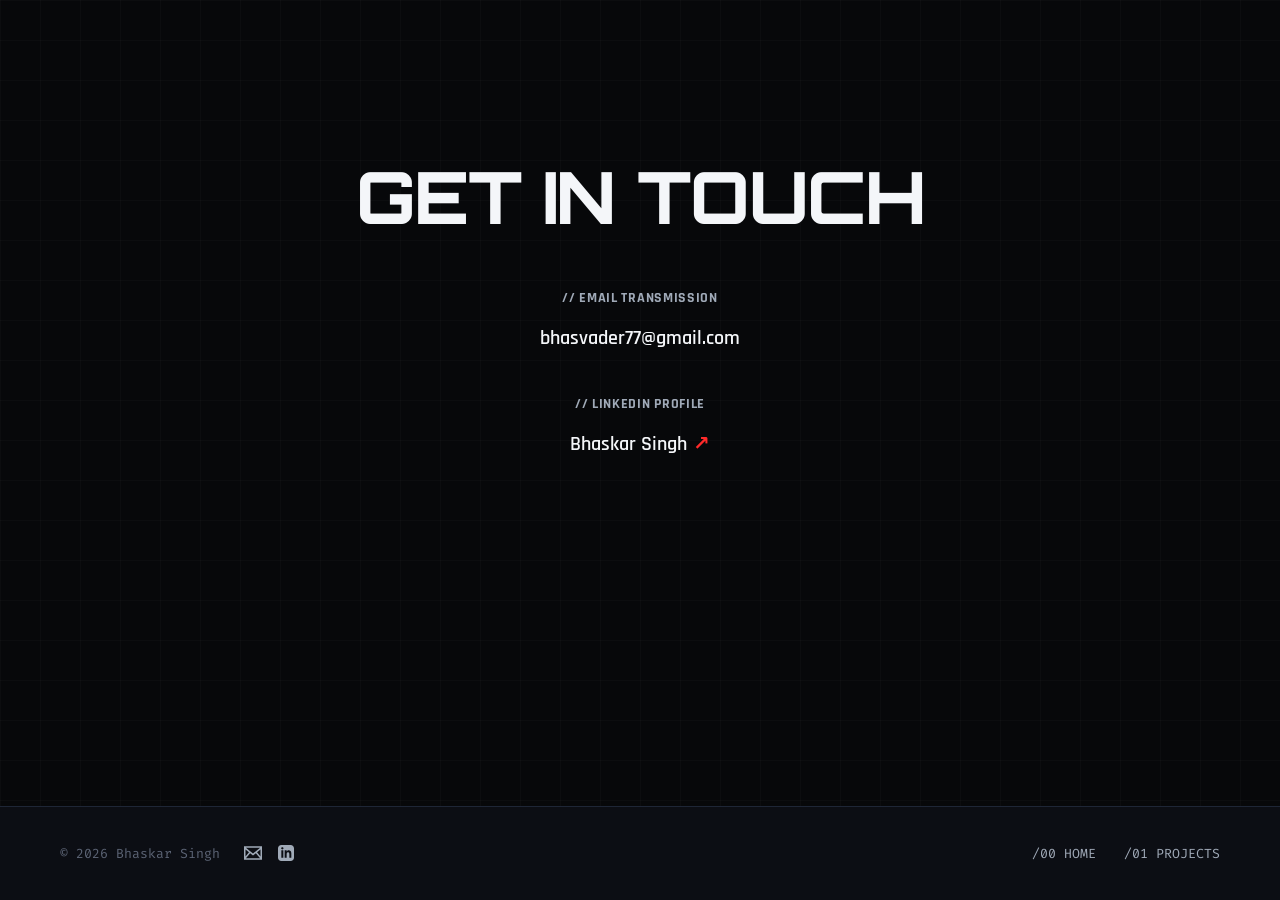
<file: contact.html>
<!DOCTYPE html>
<html lang="en">
<head>
  <meta charset="UTF-8">
  <meta name="viewport" content="width=device-width, initial-scale=1.0">
  <title>Contact | Bhaskar Singh</title>
  <meta name="description" content="Direct telemetry line & contact details for aerospace inquiries and collaborations with Bhaskar Singh.">
  <link rel="icon" href="/favicon.ico">
  <link rel="stylesheet" href="/css/style.css">
</head>
<body>

  <a href="#main-content" class="skip-link">Skip to telemetry content</a>

  <header class="site-header">
    <div class="container header-inner">
      <a href="/" class="logo">
        <span class="logo-badge">BHASKAR SINGH</span>
        <span class="sys-tag">//</span>RKT
      </a>

      <div class="nav-wrapper">

        <button id="menu-toggle" class="menu-toggle" aria-expanded="false" aria-controls="dropdown-menu">
          <span>SYS.NAV</span>
          <span class="toggle-icon">[+]</span>
        </button>

        <nav id="dropdown-menu" class="dropdown-menu hidden" aria-label="Main Navigation">
          <a href="/">
            <span>/00 HOME</span>
          </a>
          <a href="/projects.html">
            <span>/01 PROJECTS</span>
          </a>
          <a href="/contact.html" class="active">
            <span>/02 CONTACT</span>
          </a>
        </nav>
      </div>
    </div>
  </header>

  <main id="main-content" class="container" style="padding-block: 10rem 6rem; display: flex; flex-direction: column; align-items: center; text-align: center; min-height: 65vh;">

    <section style="max-width: 600px; width: 100%;">

      <h1 style="font-family: var(--font-heading); font-size: clamp(2.5rem, 6vw, 4.5rem); font-weight: 800; text-transform: uppercase; margin-bottom: 3.5rem; color: var(--text); letter-spacing: -0.02em; line-height: 1;">
        Get In Touch
      </h1>

      <div style="display: flex; flex-direction: column; gap: 2.5rem; align-items: center;">

        <div>
          <h3 style="font-family: var(--font-mono); font-size: 0.85rem; font-weight: 700; text-transform: uppercase; margin-bottom: 0.75rem; color: var(--text-muted); letter-spacing: 0.05em;">// EMAIL TRANSMISSION</h3>
          <a href="mailto:bhasvader77@gmail.com" style="color: var(--text); font-family: var(--font-body); font-size: 1.25rem; font-weight: 600; text-decoration: none; transition: color 0.2s;" onmouseover="this.style.color='var(--accent)'" onmouseout="this.style.color='var(--text)'">
            bhasvader77@gmail.com
          </a>
        </div>

        <div>
          <h3 style="font-family: var(--font-mono); font-size: 0.85rem; font-weight: 700; text-transform: uppercase; margin-bottom: 0.75rem; color: var(--text-muted); letter-spacing: 0.05em;">// LINKEDIN PROFILE</h3>
          <a href="https://www.linkedin.com/in/bhaskar-singh-3b0b042b2/" target="_blank" rel="noopener noreferrer" style="color: var(--text); font-family: var(--font-body); font-size: 1.25rem; font-weight: 600; text-decoration: none; display: inline-flex; align-items: center; gap: 0.4rem; transition: color 0.2s;" onmouseover="this.style.color='var(--accent)'" onmouseout="this.style.color='var(--text)'">
            Bhaskar Singh <span style="color: var(--accent);">&#8599;</span>
          </a>
        </div>

      </div>
    </section>

  </main>

  <footer class="site-footer">
    <div class="container footer-inner">
      <div style="display: flex; align-items: center; gap: 1.5rem; flex-wrap: wrap;">
        <p style="margin: 0;">&copy; 2026 Bhaskar Singh</p>
        <div style="display: flex; align-items: center; gap: 1rem;">
          <a href="mailto:bhasvader77@gmail.com" aria-label="Email" style="color: var(--text-muted); display: inline-flex; transition: color 0.2s;" onmouseover="this.style.color='var(--accent)'" onmouseout="this.style.color='var(--text-muted)'">
            <svg xmlns="http://www.w3.org/2005/svg" width="18" height="18" fill="currentColor" viewBox="0 0 24 24"><path d="M0 3v18h24v-18h-24zm6.623 7.929l-4.623 5.712v-9.458l4.623 3.746zm-4.141-5.929h19.035l-9.517 7.713-9.518-7.713zm5.694 7.188l3.824 3.099 3.83-3.104 5.612 6.817h-18.866l5.6-6.812zm9.208-1.264l4.616-3.741v9.348l-4.616-5.607z"/></svg>
          </a>
          <a href="https://www.linkedin.com/in/bhaskar-singh-3b0b042b2/" target="_blank" rel="noopener noreferrer" style="color: var(--text-muted); display: inline-flex; transition: color 0.2s;" onmouseover="this.style.color='var(--accent)'" onmouseout="this.style.color='var(--text-muted)'" aria-label="LinkedIn">
            <svg xmlns="http://www.w3.org/2005/svg" width="16" height="16" fill="currentColor" viewBox="0 0 24 24"><path d="M19 0h-14c-2.761 0-5 2.239-5 5v14c0 2.761 2.239 5 5 5h14c2.762 0 5-2.239 5-5v-14c0-2.761-2.238-5-5-5zm-11 19h-3v-11h3v11zm-1.5-12.268c-.966 0-1.75-.79-1.75-1.764s.784-1.764 1.75-1.764 1.75.79 1.75 1.764-.783 1.764-1.75 1.764zm13.5 12.268h-3v-5.604c0-3.368-4-3.113-4 0v5.604h-3v-11h3v1.765c1.396-2.586 7-2.777 7 2.476v6.759z"/></svg>
          </a>
        </div>
      </div>
      <nav aria-label="Footer Navigation">
        <ul style="display: flex; gap: 1.75rem;">
          <li><a href="/">/00 HOME</a></li>
          <li><a href="/projects.html">/01 PROJECTS</a></li>
        </ul>
      </nav>
    </div>
  </footer>

  <script src="/js/main.js"></script>
</body>
</html>
</file>
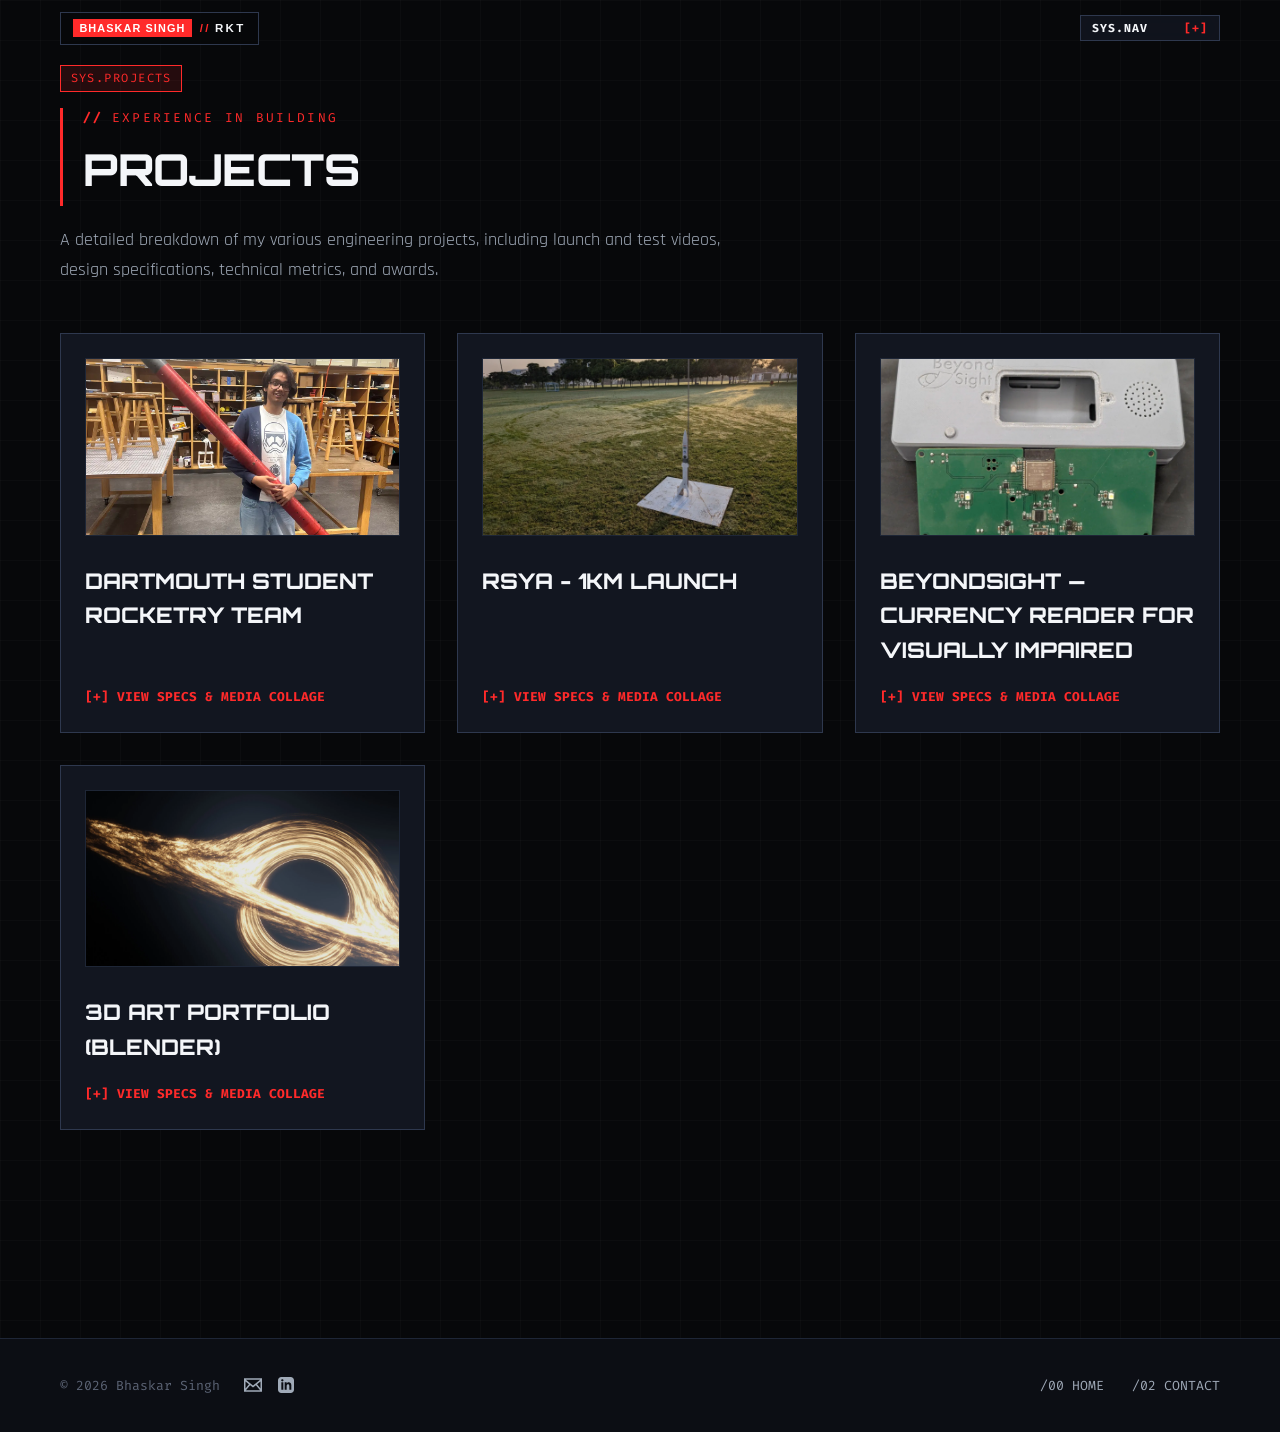
<file: projects.html>
<!DOCTYPE html>
<html lang="en">
<head>
  <meta charset="UTF-8">
  <meta name="viewport" content="width=device-width, initial-scale=1.0">
  <title>Projects &amp; Builds — Bhaskar Singh</title>
  <meta name="description" content="Detailed breakdown of rocket launches, propulsion engineering, hardware designs, test videos, and awards by Bhaskar Singh.">
  <link rel="icon" href="/favicon.ico">
  <link rel="stylesheet" href="/css/style.css?v=5">
</head>
<body>

  <a href="#main-content" class="skip-link">Skip to telemetry content</a>

  <header class="site-header">
    <div class="container header-inner">
      <a href="/" class="logo">
        <span class="logo-badge">BHASKAR SINGH</span>
        <span class="logo-rkt"><span class="sys-tag">//</span>RKT</span>
      </a>

      <div class="nav-wrapper">
        <button id="menu-toggle" class="menu-toggle" aria-expanded="false" aria-controls="dropdown-menu">
          <span>SYS.NAV</span>
          <span class="toggle-icon">[+]</span>
        </button>

        <nav id="dropdown-menu" class="dropdown-menu hidden" aria-label="Main Navigation">
          <a href="/">
            <span>/00 HOME</span>
          </a>
          <a href="/projects.html" class="active">
            <span>/01 PROJECTS</span>
          </a>
          <a href="/contact.html">
            <span>/02 CONTACT</span>
          </a>
        </nav>
      </div>
    </div>
  </header>

  <main id="main-content" class="container" style="padding-block: 4rem;">

    <section style="margin-bottom: 3rem;">

      <div style="margin-bottom: 1rem;">
        <span class="telemetry-badge">SYS.PROJECTS</span>
      </div>

      <div class="section-header" style="margin-bottom: 1.25rem;">
        <span class="section-tag">EXPERIENCE IN BUILDING</span>
        <h1 class="section-title">PROJECTS</h1>
      </div>

      <p style="color: var(--text-muted); max-width: 75ch; font-size: 1.1rem; line-height: 1.7; margin-bottom: 3rem;">
        A detailed breakdown of my various engineering projects, including launch and test videos, design specifications, technical metrics, and awards.
      </p>

      <div class="projects-grid">

        <article class="project-card" data-project="project-1">
          <div class="project-card-thumb">
            <img src="/images/projects/project1/merocket1.webp" alt="Dartmouth Student Rocketry Team Vehicle">
          </div>
          <div style="flex-grow: 1;">
            <h2 style="font-family: var(--font-heading); font-size: 1.35rem; font-weight: 800; text-transform: uppercase; margin-bottom: 1.25rem; margin-top: 0.5rem; color: var(--text);">
              Dartmouth Student Rocketry Team
            </h2>
          </div>
          <div style="font-family: var(--font-tag); font-size: 0.8rem; color: var(--accent); font-weight: 700; display: flex; align-items: center; gap: 0.4rem; margin-top: auto;">
            <span>[+] VIEW SPECS &amp; MEDIA COLLAGE</span>
          </div>
        </article>

        <article class="project-card" data-project="project-2">
          <div class="project-card-thumb">
            <img src="/images/projects/project2/1kmrocket.webp" alt="RSYA 1km High-Altitude Rocket Launch India">
          </div>
          <div style="flex-grow: 1;">
            <h2 style="font-family: var(--font-heading); font-size: 1.35rem; font-weight: 800; text-transform: uppercase; margin-bottom: 1.25rem; margin-top: 0.5rem; color: var(--text);">
              RSYA - 1KM Launch
            </h2>
          </div>
          <div style="font-family: var(--font-tag); font-size: 0.8rem; color: var(--accent); font-weight: 700; display: flex; align-items: center; gap: 0.4rem; margin-top: auto;">
            <span>[+] VIEW SPECS &amp; MEDIA COLLAGE</span>
          </div>
        </article>

        <article class="project-card" data-project="project-3">
          <div class="project-card-thumb">
            <img src="/images/projects/project3/beyondsightpcb.webp" alt="BeyondSight Currency Reader for the Visually Impaired">
          </div>
          <div style="flex-grow: 1;">
            <h2 style="font-family: var(--font-heading); font-size: 1.35rem; font-weight: 800; text-transform: uppercase; margin-bottom: 1.25rem; margin-top: 0.5rem; color: var(--text);">
              BeyondSight — Currency Reader for Visually Impaired
            </h2>
          </div>
          <div style="font-family: var(--font-tag); font-size: 0.8rem; color: var(--accent); font-weight: 700; display: flex; align-items: center; gap: 0.4rem; margin-top: auto;">
            <span>[+] VIEW SPECS &amp; MEDIA COLLAGE</span>
          </div>
        </article>

        <article class="project-card" data-project="project-4">
          <div class="project-card-thumb">
            <img src="/images/projects/art/art_9.webp" alt="A Realistic Blackhole 3D Art">
          </div>
          <div style="flex-grow: 1;">
            <h2 style="font-family: var(--font-heading); font-size: 1.35rem; font-weight: 800; text-transform: uppercase; margin-bottom: 1.25rem; margin-top: 0.5rem; color: var(--text);">
              3D Art Portfolio (Blender)
            </h2>
          </div>
          <div style="font-family: var(--font-tag); font-size: 0.8rem; color: var(--accent); font-weight: 700; display: flex; align-items: center; gap: 0.4rem; margin-top: auto;">
            <span>[+] VIEW SPECS &amp; MEDIA COLLAGE</span>
          </div>
        </article>

      </div>
    </section>

  </main>

  <div id="project-detail-modal" class="lightbox-modal hidden" aria-hidden="true" role="dialog">
    <div class="lightbox-backdrop" id="project-modal-backdrop"></div>
    <div class="project-modal-content">
      <button id="project-modal-close" class="modal-small-close" aria-label="Close modal">&#10005;</button>

      <div id="project-modal-body">

      </div>
    </div>
  </div>

  <footer class="site-footer">
    <div class="container footer-inner">
      <div style="display: flex; align-items: center; gap: 1.5rem; flex-wrap: wrap;">
        <p style="margin: 0;">&copy; 2026 Bhaskar Singh</p>
        <div style="display: flex; align-items: center; gap: 1rem;">
          <a href="mailto:bhasvader77@gmail.com" aria-label="Email" style="color: var(--text-muted); display: inline-flex; transition: color 0.2s;" onmouseover="this.style.color='var(--accent)'" onmouseout="this.style.color='var(--text-muted)'">
            <svg xmlns="http://www.w3.org/2005/svg" width="18" height="18" fill="currentColor" viewBox="0 0 24 24"><path d="M0 3v18h24v-18h-24zm6.623 7.929l-4.623 5.712v-9.458l4.623 3.746zm-4.141-5.929h19.035l-9.517 7.713-9.518-7.713zm5.694 7.188l3.824 3.099 3.83-3.104 5.612 6.817h-18.866l5.6-6.812zm9.208-1.264l4.616-3.741v9.348l-4.616-5.607z"/></svg>
          </a>
          <a href="https://www.linkedin.com/in/bhaskar-singh-3b0b042b2/" target="_blank" rel="noopener noreferrer" style="color: var(--text-muted); display: inline-flex; transition: color 0.2s;" onmouseover="this.style.color='var(--accent)'" onmouseout="this.style.color='var(--text-muted)'" aria-label="LinkedIn">
            <svg xmlns="http://www.w3.org/2005/svg" width="16" height="16" fill="currentColor" viewBox="0 0 24 24"><path d="M19 0h-14c-2.761 0-5 2.239-5 5v14c0 2.761 2.239 5 5 5h14c2.762 0 5-2.239 5-5v-14c0-2.761-2.238-5-5-5zm-11 19h-3v-11h3v11zm-1.5-12.268c-.966 0-1.75-.79-1.75-1.764s.784-1.764 1.75-1.764 1.75.79 1.75 1.764-.783 1.764-1.75 1.764zm13.5 12.268h-3v-5.604c0-3.368-4-3.113-4 0v5.604h-3v-11h3v1.765c1.396-2.586 7-2.777 7 2.476v6.759z"/></svg>
          </a>
        </div>
      </div>
      <nav aria-label="Footer Navigation">
        <ul style="display: flex; gap: 1.75rem;">
          <li><a href="/">/00 HOME</a></li>
          <li><a href="/contact.html">/02 CONTACT</a></li>
        </ul>
      </nav>
    </div>
  </footer>

  <script src="/js/main.js?v=13"></script>
</body>
</html>
</file>
<file: css/style.css>
@import url('https://fonts.googleapis.com/css2?family=Fira+Code:wght@500;700&family=Orbitron:wght@700;800;900&family=Rajdhani:wght@500;600;700&family=Syncopate:wght@700;800&display=swap');
:root {
  --bg: #07080a;
  --bg-subtle: #0c0e14;
  --surface: #121620;
  --surface-hover: #18202e;
  --border: #1e2636;
  --border-strong: #2e384e;
  --border-red: #ff2a2a;
  --border-red-glow: rgba(255, 42, 42, 0.4);
  --text: #f4f6f9;
  --text-muted: #a0aab8;
  --text-dim: #5c6475;
  --accent: #ff2a2a;
  --accent-hover: #d61c1c;
  --accent-dim: rgba(255, 42, 42, 0.12);
  --accent-glow: rgba(255, 42, 42, 0.25);
  --font-logo: "Syncopate", sans-serif;           
  --font-heading: "Orbitron", sans-serif;         
  --font-tag: "Fira Code", monospace;             
  --font-body: "Rajdhani", system-ui, sans-serif; 
  --max-width: 1240px;
  --radius: 0px;       
  --radius-sm: 0px;    
  --padding-container: clamp(1.25rem, 5vw, 2.5rem);
  --transition: all 0.2s ease-in-out;
}
*, *::before, *::after {
  box-sizing: border-box;
  border-radius: 0 !important; 
}
body, h1, h2, h3, h4, p, figure, ul, ol {
  margin: 0;
  padding: 0;
}
ul, ol {
  list-style: none;
}
img, video {
  max-width: 100%;
  height: auto;
  display: block;
}
html {
  scroll-behavior: smooth;
  color-scheme: dark;
  background-color: var(--bg);
}
body {
  font-family: var(--font-body);
  background-color: var(--bg);
  color: var(--text);
  font-size: 1.05rem;
  line-height: 1.6;
  min-height: 100vh;
  display: flex;
  flex-direction: column;
  -webkit-font-smoothing: antialiased;
  background-image: 
    linear-gradient(to right, rgba(255, 255, 255, 0.02) 1px, transparent 1px),
    linear-gradient(to bottom, rgba(255, 255, 255, 0.02) 1px, transparent 1px);
  background-size: 40px 40px;
}
a {
  color: inherit;
  text-decoration: none;
}
:focus-visible {
  outline: 2px solid var(--accent);
  outline-offset: 3px;
}
.skip-link {
  position: absolute;
  top: -9999px;
  left: 50%;
  transform: translateX(-50%);
  background: var(--accent);
  color: #ffffff;
  padding: 0.6rem 1.25rem;
  font-family: var(--font-tag);
  font-size: 0.8rem;
  font-weight: 700;
  letter-spacing: 0.05em;
  text-transform: uppercase;
  z-index: 1000;
}
.skip-link:focus {
  top: 0.75rem;
}
.container {
  width: 100%;
  max-width: var(--max-width);
  margin-inline: auto;
  padding-inline: var(--padding-container);
}
main {
  flex: 1;
}
.site-header {
  position: fixed;
  top: 0;
  left: 0;
  width: 100%;
  z-index: 100;
  background: transparent !important;
  backdrop-filter: none !important;
  -webkit-backdrop-filter: none !important;
  border-bottom: none !important;
  transform: translateY(-100%); 
  transition: transform 0.5s cubic-bezier(0.16, 1, 0.3, 1);
}
.site-header.visible {
  transform: translateY(0);
}
.site-header.header-hidden {
  transform: translateY(-100%);
}
.header-inner {
  display: flex;
  align-items: center;
  justify-content: space-between;
  padding-block: 0.75rem;
  position: relative;
}
.logo {
  font-family: var(--font-logo);
  font-weight: 700;
  font-size: 0.825rem;
  letter-spacing: 0.18em;
  text-transform: uppercase;
  color: var(--text);
  display: inline-flex;
  align-items: center;
  gap: 0.5rem;
  background: rgba(7, 8, 10, 0.65);
  backdrop-filter: blur(14px);
  -webkit-backdrop-filter: blur(14px);
  border: 1px solid var(--border-strong);
  padding: 0.4rem 0.75rem;
  line-height: 1;
  transition: var(--transition);
}
.logo:hover {
  border-color: var(--accent);
  box-shadow: none;
}
.logo-badge {
  background: var(--accent);
  color: #fff;
  padding: 0.22rem 0.4rem;
  font-size: 0.68rem;
  font-weight: 900;
  letter-spacing: 0.1em;
  display: inline-flex;
  align-items: center;
  line-height: 1;
}
.logo-rkt {
  display: inline-flex;
  align-items: center;
  line-height: 1;
  font-size: 0.72rem;
  gap: 0.25rem;
}
.logo .sys-tag {
  color: var(--accent);
  font-weight: 800;
}
.nav-wrapper {
  position: relative;
  display: inline-block;
}
.menu-toggle {
  background: rgba(18, 22, 32, 0.85);
  backdrop-filter: blur(14px);
  -webkit-backdrop-filter: blur(14px);
  border: 1px solid var(--border-strong);
  color: var(--text);
  font-family: var(--font-tag);
  font-size: 0.72rem;
  font-weight: 700;
  letter-spacing: 0.08em;
  padding: 0.4rem 0.7rem;
  width: 140px; 
  cursor: pointer;
  display: flex;
  align-items: center;
  justify-content: space-between;
  transition: var(--transition);
  white-space: nowrap;
  line-height: 1;
}
.menu-toggle:hover,
.menu-toggle[aria-expanded="true"] {
  background: var(--accent-dim);
  border-color: var(--accent);
  color: var(--accent);
}
.toggle-icon {
  color: var(--accent);
  font-weight: 800;
}
.dropdown-menu {
  position: absolute;
  top: calc(100% + 0.25rem);
  right: 0;
  width: 140px; 
  background: var(--bg-subtle);
  border: 1px solid var(--border-red);
  box-shadow: 0 10px 25px rgba(0, 0, 0, 0.9), 0 0 12px var(--accent-glow);
  padding: 0;
  display: flex;
  flex-direction: column;
  opacity: 1;
  visibility: visible;
  transform: translateY(0);
  transition: opacity 0.2s ease, transform 0.2s ease, visibility 0.2s;
  z-index: 200;
}
.dropdown-menu.hidden {
  opacity: 0;
  visibility: hidden;
  transform: translateY(-6px);
  pointer-events: none;
}
.dropdown-menu a {
  position: relative;
  font-family: var(--font-tag);
  font-size: 0.7rem;
  letter-spacing: 0.06em;
  text-transform: uppercase;
  color: var(--text-muted);
  font-weight: 600;
  padding: 0.45rem 0.65rem;
  border-bottom: 1px solid var(--border);
  transition: var(--transition);
  display: flex;
  justify-content: space-between;
  align-items: center;
  white-space: nowrap;
}
.dropdown-menu a:last-child {
  border-bottom: none;
}
.dropdown-menu a:hover,
.dropdown-menu a.active {
  background: var(--surface);
  color: var(--accent);
  padding-left: 0.8rem;
}
.dropdown-menu a.active::after {
  content: "<";
  position: absolute;
  right: -15px; 
  top: 50%;
  transform: translateY(-50%);
  color: var(--accent);
  font-weight: 800;
  font-size: 0.85rem;
  font-family: var(--font-tag);
}
.hero-wrapper {
  position: relative;
  width: 100%;
  height: 100vh; 
  min-height: 600px;
  overflow: hidden;
  background: #000;
  border-bottom: 1px solid var(--border-red);
}
.hero-collage {
  position: absolute;
  top: 0;
  left: 0;
  width: 100%;
  height: 100%;
  display: flex;
}
.hero-panel {
  position: absolute;
  top: 0;
  height: 100%;
  overflow: hidden;
  background: #000;
}
.hero-panel-left {
  left: 0;
  width: 33.33%;
  clip-path: polygon(0 0, 100% 0, 75% 100%, 0 100%);
  z-index: 1;
}
.hero-panel-left video {
  transform: scaleX(-1);
}
.hero-panel-middle {
  left: 25%;
  width: 50%;
  clip-path: polygon(16.67% 0, 83.33% 0, 100% 100%, 0% 100%);
  z-index: 2;
}
.hero-panel-right {
  left: 66.67%;
  width: 33.33%;
  clip-path: polygon(0 0, 100% 0, 100% 100%, 25% 100%);
  z-index: 1;
}
.hero-panel video {
  width: 100%;
  height: 100%;
  object-fit: cover;
  filter: brightness(0.85) contrast(1.08);
}
.video-placeholder {
  width: 100%;
  height: 100%;
  display: flex;
  flex-direction: column;
  align-items: center;
  justify-content: center;
  background: #06070a;
  color: var(--text-dim);
  font-family: var(--font-tag);
  font-size: 0.8rem;
  letter-spacing: 0.12em;
  padding: 1rem;
  text-align: center;
  border: 1px dashed var(--border-strong);
}
.hero-overlay {
  position: absolute;
  bottom: 0;
  left: 0;
  width: 100%;
  padding-block: 2.5rem 1.5rem;
  background: linear-gradient(
    to top, 
    rgba(7, 8, 10, 0.82) 0%, 
    rgba(7, 8, 10, 0.45) 45%, 
    rgba(7, 8, 10, 0.12) 75%, 
    transparent 100%
  );
  z-index: 10;
  opacity: 0; 
  transform: translateY(30px);
  transition: opacity 0.8s cubic-bezier(0.16, 1, 0.3, 1), transform 0.8s cubic-bezier(0.16, 1, 0.3, 1);
}
.hero-overlay.visible {
  opacity: 1;
  transform: translateY(0);
}
.hero-overlay .hero-main-title {
  font-family: var(--font-heading);
  font-weight: 800;
  letter-spacing: 0.02em;
  text-transform: uppercase;
}
.hero-subtitle-tag {
  font-family: var(--font-tag);
  font-size: 0.72rem;
  color: var(--accent);
  letter-spacing: 0.2em;
  text-transform: uppercase;
  font-weight: 500;
}
.about-photo-card {
  position: relative;
  transition: transform 0.35s cubic-bezier(0.16, 1, 0.3, 1), border-color 0.35s ease, box-shadow 0.35s ease;
  cursor: pointer;
}
.about-photo-card img {
  display: block;
}
.about-photo-card:hover {
  border-color: var(--accent) !important;
  box-shadow: none !important;
}
.timeline-center-wrapper {
  position: relative;
  max-width: 1050px;
  margin: 3.5rem auto 0 auto;
  padding-block: 1rem;
}
.timeline-center-wrapper::before {
  content: "";
  position: absolute;
  left: 50%;
  top: 2rem;
  bottom: 2rem;
  width: 4px;
  background: var(--accent);
  box-shadow: 0 0 12px var(--accent-glow);
  transform: translateX(-50%);
  z-index: 1;
}
.timeline-center-item {
  position: relative;
  width: 50%;
  margin-bottom: 3.5rem;
}
.timeline-center-item:last-child {
  margin-bottom: 0;
}
.timeline-center-item.left {
  left: 0;
  padding-right: 3rem;
}
.timeline-center-item.right {
  left: 50%;
  padding-left: 3rem;
}
.timeline-node {
  position: absolute;
  top: 2rem;
  width: 14px;
  height: 14px;
  background: var(--accent);
  border: 3px solid var(--bg);
  box-shadow: 0 0 12px var(--accent-glow), 0 0 6px var(--accent);
  z-index: 5;
}
.timeline-center-item.left .timeline-node {
  right: -7px;
}
.timeline-center-item.right .timeline-node {
  left: -7px;
}
.timeline-connector {
  position: absolute;
  top: calc(2rem + 6px);
  height: 2px;
  background: var(--accent);
  box-shadow: 0 0 8px var(--accent-glow);
  z-index: 4;
}
.timeline-center-item.left .timeline-connector {
  right: 0;
  width: 3rem;
}
.timeline-center-item.right .timeline-connector {
  left: 0;
  width: 3rem;
}
.timeline-graphical-card {
  background: var(--surface);
  border: 1px solid var(--border-strong);
  padding: 1.25rem;
  transition: var(--transition);
  cursor: pointer;
}
.timeline-graphical-card:hover {
  border-color: var(--accent);
  box-shadow: none;
}
.timeline-photo-frame {
  width: 100%;
  aspect-ratio: 16/9;
  overflow: hidden;
  background: var(--bg-subtle);
  border: 1px solid var(--border);
  margin-bottom: 1rem;
  position: relative;
}
.timeline-photo-frame img {
  width: 100%;
  height: 100%;
  object-fit: cover;
  transition: transform 0.5s ease;
}
.timeline-date-badge {
  font-family: var(--font-tag);
  font-size: 0.78rem;
  color: var(--accent);
  font-weight: 700;
  letter-spacing: 0.15em;
  margin-bottom: 0.4rem;
  display: flex;
  align-items: center;
  gap: 0.5rem;
}
.timeline-title {
  font-family: var(--font-heading);
  font-size: 1.15rem;
  font-weight: 800;
  text-transform: uppercase;
  color: var(--text);
  margin-bottom: 0.35rem;
}
.timeline-meta {
  font-family: var(--font-tag);
  font-size: 0.75rem;
  color: var(--text-dim);
  margin-bottom: 0.75rem;
  letter-spacing: 0.05em;
}
.timeline-desc {
  color: var(--text-muted);
  font-size: 0.95rem;
  line-height: 1.65;
}
@media (max-width: 768px) {
  .timeline-center-wrapper::before {
    left: 20px;
  }
  .timeline-center-item {
    width: 100% !important;
    left: 0 !important;
    padding-left: 3rem !important;
    padding-right: 0 !important;
  }
  .timeline-center-item.left .timeline-node,
  .timeline-center-item.right .timeline-node {
    left: 13px !important;
  }
  .timeline-center-item.left .timeline-connector,
  .timeline-center-item.right .timeline-connector {
    left: 20px !important;
    width: 2rem !important;
  }
}
.lightbox-modal {
  position: fixed;
  top: 0;
  left: 0;
  width: 100vw;
  height: 100vh;
  z-index: 1000;
  display: flex;
  align-items: center;
  justify-content: center;
  opacity: 1;
  visibility: visible;
  transition: opacity 0.3s ease, visibility 0.3s;
}
.lightbox-modal.hidden {
  opacity: 0;
  visibility: hidden;
  pointer-events: none;
}
.lightbox-backdrop {
  position: absolute;
  top: 0;
  left: 0;
  width: 100%;
  height: 100%;
  background: rgba(7, 8, 10, 0.92);
  backdrop-filter: blur(16px);
  -webkit-backdrop-filter: blur(16px);
}
.lightbox-content {
  position: relative;
  max-width: 90vw;
  max-height: 90vh;
  display: flex;
  flex-direction: column;
  align-items: center;
  z-index: 1010;
  background: var(--surface);
  border: 1px solid var(--border-red);
  box-shadow: 0 0 40px rgba(255, 42, 42, 0.3), 0 20px 50px rgba(0, 0, 0, 0.95);
  padding: 1.5rem;
}
.lightbox-content img {
  max-width: 85vw;
  max-height: 75vh;
  object-fit: contain; 
  border: 1px solid var(--border-strong);
}
.lightbox-caption {
  font-family: var(--font-tag);
  font-size: 0.85rem;
  color: var(--accent);
  margin-top: 1rem;
  font-weight: 700;
  letter-spacing: 0.1em;
  text-transform: uppercase;
}
.lightbox-close-btn {
  position: absolute;
  top: -1.25rem;
  right: -1.25rem;
  background: var(--accent);
  color: #ffffff;
  border: none;
  font-family: var(--font-tag);
  font-size: 0.75rem;
  font-weight: 800;
  padding: 0.4rem 0.8rem;
  cursor: pointer;
  box-shadow: 0 0 10px var(--accent-glow);
  transition: var(--transition);
}
.lightbox-close-btn:hover {
  background: var(--accent-hover);
}
.site-footer {
  border-top: 1px solid var(--border);
  background: var(--bg-subtle);
  padding-block: 2.25rem;
  margin-top: 5rem;
  font-family: var(--font-tag);
  font-size: 0.825rem;
}
.footer-inner {
  display: flex;
  flex-wrap: wrap;
  justify-content: space-between;
  align-items: center;
  gap: 1.5rem;
  color: var(--text-dim);
}
.footer-inner nav a {
  color: var(--text-muted);
}
.footer-inner nav a:hover {
  color: var(--accent);
}
.section-header {
  margin-bottom: 2.5rem;
  border-left: 3px solid var(--accent);
  padding-left: 1.25rem;
}
.section-tag {
  font-family: var(--font-tag);
  font-size: 0.8rem;
  text-transform: uppercase;
  letter-spacing: 0.18em;
  color: var(--accent);
  display: flex;
  align-items: center;
  gap: 0.5rem;
  margin-bottom: 0.4rem;
}
.section-tag::before {
  content: "//";
  color: var(--accent);
  font-weight: 700;
}
.section-title {
  font-family: var(--font-heading);
  font-size: clamp(1.8rem, 4vw, 2.75rem);
  font-weight: 800;
  letter-spacing: -0.01em;
  text-transform: uppercase;
  color: var(--text);
}
.btn {
  display: inline-flex;
  align-items: center;
  justify-content: center;
  gap: 0.6rem;
  padding: 0.85rem 1.85rem;
  font-family: var(--font-tag);
  font-size: 0.85rem;
  font-weight: 700;
  letter-spacing: 0.1em;
  text-transform: uppercase;
  transition: var(--transition);
  cursor: pointer;
  border: 1px solid var(--border-strong);
  background: transparent;
  color: var(--text);
}
.btn-primary {
  background: var(--accent);
  color: #ffffff;
  border-color: var(--accent);
  box-shadow: 4px 4px 0px rgba(0, 0, 0, 0.6);
}
.btn-primary:hover {
  background: var(--accent-hover);
  border-color: var(--accent-hover);
  transform: translate(-2px, -2px);
  box-shadow: 6px 6px 0px var(--accent-glow);
}
.btn-secondary {
  background: var(--surface);
  color: var(--text);
  border-color: var(--border-strong);
}
.btn-secondary:hover {
  background: var(--surface-hover);
  border-color: var(--accent);
  color: var(--accent);
  transform: translate(-2px, -2px);
  box-shadow: 4px 4px 0px rgba(255, 42, 42, 0.2);
}
.telemetry-badge {
  font-family: var(--font-tag);
  font-size: 0.75rem;
  color: var(--accent);
  background: var(--accent-dim);
  border: 1px solid var(--border-red);
  padding: 0.2rem 0.6rem;
  letter-spacing: 0.12em;
  display: inline-block;
}
.tech-card {
  background: var(--surface);
  border: 1px solid var(--border);
  padding: 1.75rem;
  transition: var(--transition);
}
.tech-card:hover {
  border-color: var(--accent);
  box-shadow: none;
}
.projects-grid {
  display: grid;
  grid-template-columns: repeat(auto-fit, minmax(320px, 1fr));
  gap: 2rem;
  margin-bottom: 4rem;
}
@media (max-width: 768px) {
  .projects-grid {
    grid-template-columns: 1fr;
  }
}
.project-card {
  background: var(--surface);
  border: 1px solid var(--border-strong);
  padding: 1.5rem;
  transition: var(--transition);
  cursor: pointer;
  display: flex;
  flex-direction: column;
}
.project-card:hover {
  border-color: var(--accent);
}
.project-card-thumb {
  width: 100%;
  aspect-ratio: 16/9;
  overflow: hidden;
  background: var(--bg-subtle);
  border: 1px solid var(--border);
  margin-bottom: 1.25rem;
}
.project-card-thumb img {
  width: 100%;
  height: 100%;
  object-fit: cover;
}
.project-modal-content {
  position: relative;
  width: 90vw;
  max-width: 900px;
  max-height: 88vh;
  overflow-y: auto;
  background: var(--surface);
  border: 1px solid var(--border-strong);
  box-shadow: 0 20px 50px rgba(0, 0, 0, 0.95);
  padding: 2rem;
  z-index: 1010;
}
.modal-small-close {
  position: absolute;
  top: 1rem;
  right: 1rem;
  background: transparent;
  color: var(--accent);
  border: none;
  font-size: 1.5rem;
  font-weight: bold;
  cursor: pointer;
  padding: 0;
  line-height: 1;
  transition: color 0.2s;
  z-index: 1020;
}
.modal-small-close:hover {
  color: #ff5555;
}
.project-media-collage {
  display: grid;
  grid-template-columns: repeat(auto-fit, minmax(260px, 1fr));
  gap: 1.25rem;
  margin-block: 1.5rem;
}
.project-media-item {
  border: 1px solid var(--border-strong);
  background: var(--bg-subtle);
}
.project-media-item img,
.project-media-item iframe {
  width: 100%;
  aspect-ratio: 16/9;
  border: none;
  display: block;
}
</file>
